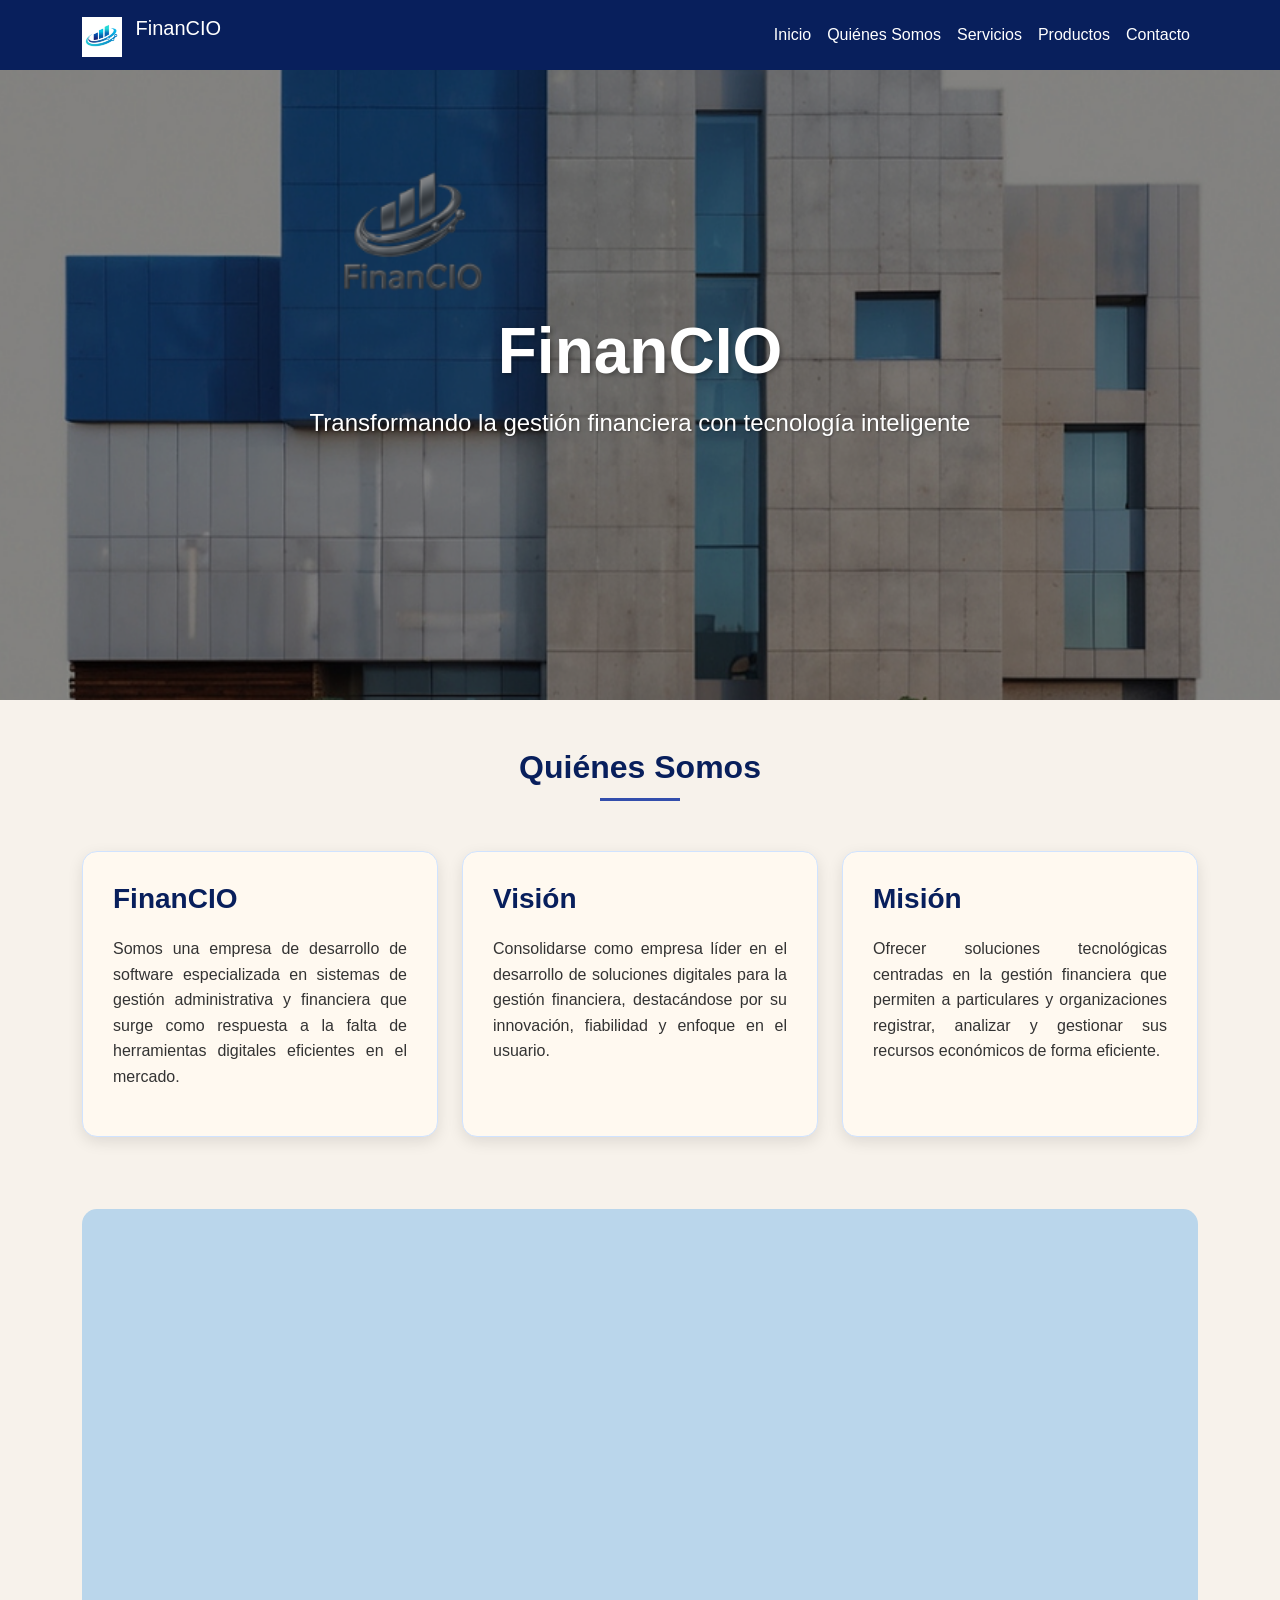
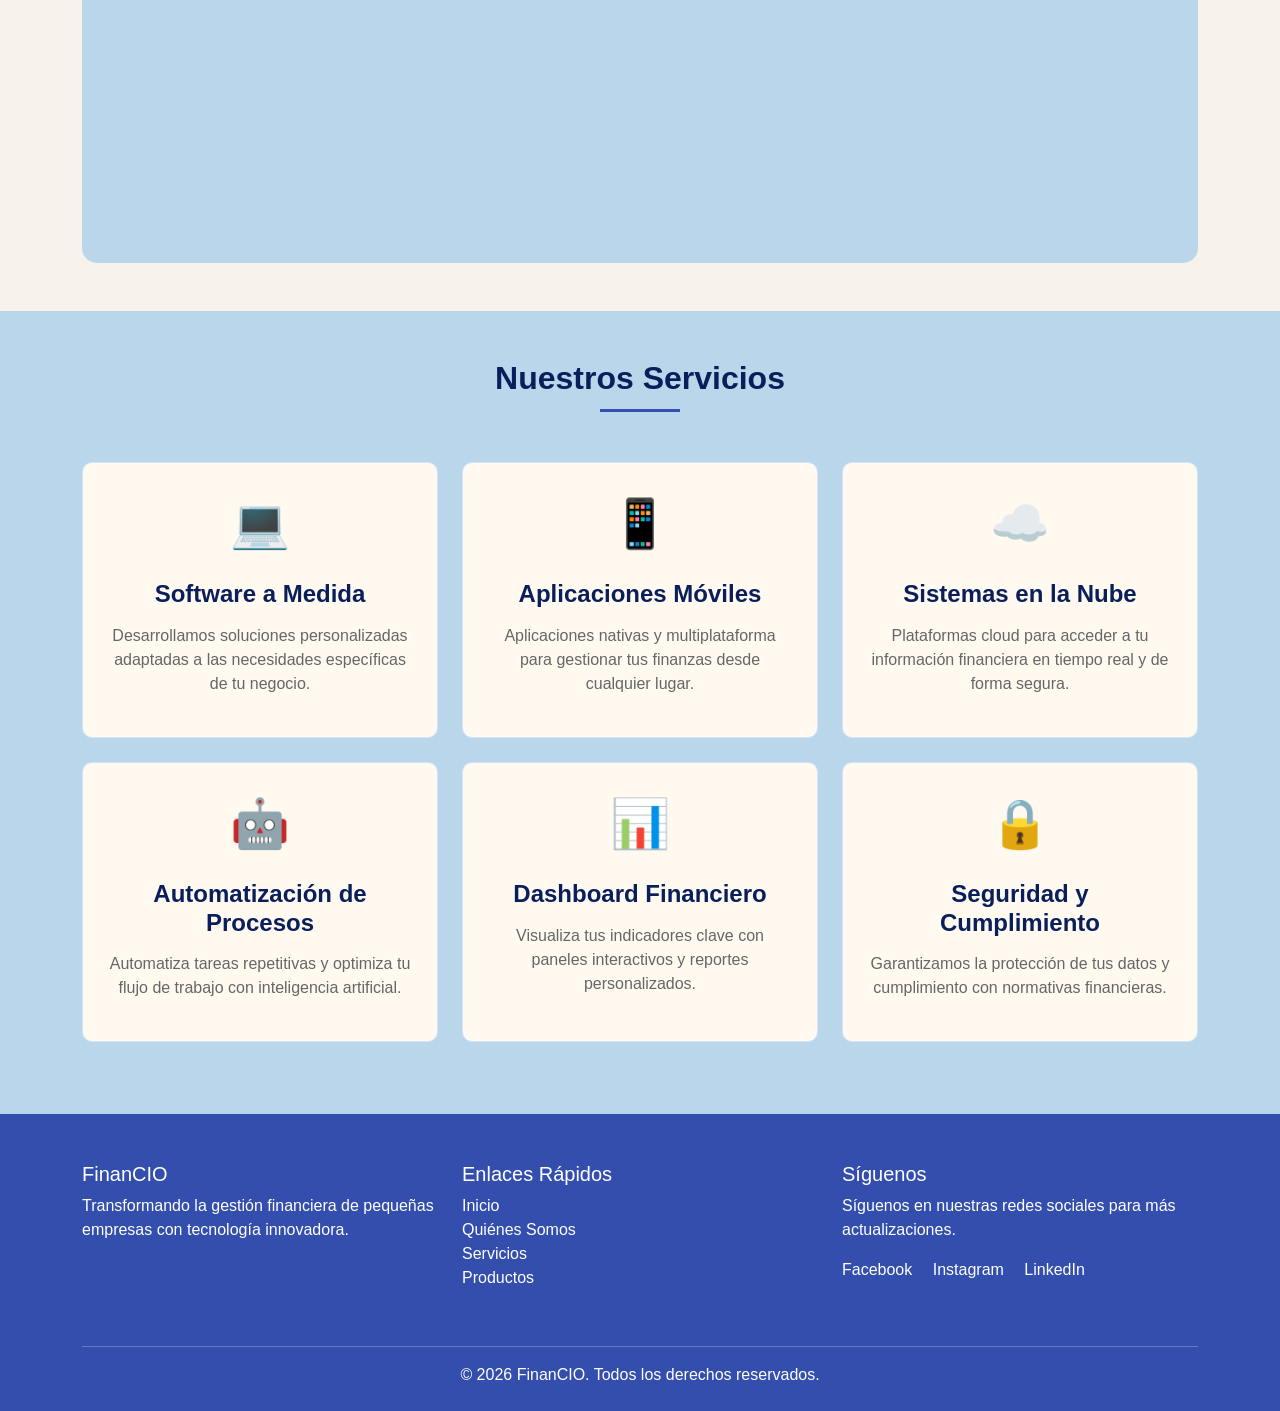
<file: index.html>
<!DOCTYPE html>
<html lang="es">

<head>
    <meta charset="UTF-8">
    <meta name="viewport" content="width=device-width, initial-scale=1.0">
    <title>FinanCIO - Transformación Financiera</title>
    <link href="assets/css/bootstrap.min.css" rel="stylesheet">
    <link href="assets/css/styles.css" rel="stylesheet">
</head>

<body>

    <!-- Navbar -->
    <div id="nav-placeholder"></div>

    <!-- Sección 1: Eslogan -->
    <section id="eslogan" class="eslogan-section py-6">
        <div class="eslogan-overlay"></div>
        <div class="eslogan-content">
            <h1>FinanCIO</h1>
            <p>Transformando la gestión financiera con tecnología inteligente</p>
        </div>
    </section>

    <!-- Sección 2: Quiénes Somos -->
    <section id="quienes-somos" class="py-5">
        <div class="container">
            <h2 class="section-title">Quiénes Somos</h2>

            <!-- Divs intercalados -->
            <div class="row mb-5">
                <div class="col-md-4 mb-4">
                    <div class="quienes-card">
                        <h3>FinanCIO</h3>
                        <p style="text-align: justify;">Somos una empresa de desarrollo de software especializada en
                            sistemas de gestión
                            administrativa y financiera que surge como respuesta a la falta de herramientas digitales
                            eficientes en el mercado.</p>
                    </div>
                </div>
                <div class="col-md-4 mb-4">
                    <div class="quienes-card">
                        <h3>Visión</h3>
                        <p style="text-align: justify;">Consolidarse como empresa líder en el desarrollo de soluciones
                            digitales para la gestión
                            financiera, destacándose por su innovación, fiabilidad y enfoque en el usuario.</p>
                    </div>
                </div>
                <div class="col-md-4 mb-4">
                    <div class="quienes-card">
                        <h3>Misión</h3>
                        <p style="text-align: justify;">Ofrecer soluciones tecnológicas centradas en la gestión
                            financiera que permiten a
                            particulares y organizaciones registrar, analizar y gestionar sus recursos económicos de
                            forma eficiente.</p>
                    </div>
                </div>
            </div>

            <!-- Video promocional -->
            <div class="video-container">
                <div class="ratio ratio-16x9">
                    <iframe width="560" height="315"
                        src="https://www.youtube.com/embed/_JTccyme99U?si=9PIBJdTX6k5RNw2m&amp;controls=0"
                        title="YouTube video player" frameborder="0"
                        allow="accelerometer; autoplay; clipboard-write; encrypted-media; gyroscope; picture-in-picture; web-share"
                        referrerpolicy="strict-origin-when-cross-origin" allowfullscreen></iframe>
                </div>
            </div>
        </div>
    </section>

    <!-- Sección 3: Servicios -->
    <section id="servicios" class="py-5" style="background-color: #bad6eb;">
        <div class="container">
            <h2 class="section-title">Nuestros Servicios</h2>
            <div class="row">
                <div class="col-md-4 mb-4">
                    <div class="servicio-card">
                        <div class="servicio-icon">💻</div>
                        <h4>Software a Medida</h4>
                        <p>Desarrollamos soluciones personalizadas adaptadas a las necesidades específicas de tu
                            negocio.</p>
                    </div>
                </div>
                <div class="col-md-4 mb-4">
                    <div class="servicio-card">
                        <div class="servicio-icon">📱</div>
                        <h4>Aplicaciones Móviles</h4>
                        <p>Aplicaciones nativas y multiplataforma para gestionar tus finanzas desde cualquier lugar.</p>
                    </div>
                </div>
                <div class="col-md-4 mb-4">
                    <div class="servicio-card">
                        <div class="servicio-icon">☁️</div>
                        <h4>Sistemas en la Nube</h4>
                        <p>Plataformas cloud para acceder a tu información financiera en tiempo real y de forma segura.
                        </p>
                    </div>
                </div>
                <div class="col-md-4 mb-4">
                    <div class="servicio-card">
                        <div class="servicio-icon">🤖</div>
                        <h4>Automatización de Procesos</h4>
                        <p>Automatiza tareas repetitivas y optimiza tu flujo de trabajo con inteligencia artificial.</p>
                    </div>
                </div>
                <div class="col-md-4 mb-4">
                    <div class="servicio-card">
                        <div class="servicio-icon">📊</div>
                        <h4>Dashboard Financiero</h4>
                        <p>Visualiza tus indicadores clave con paneles interactivos y reportes personalizados.</p>
                    </div>
                </div>
                <div class="col-md-4 mb-4">
                    <div class="servicio-card">
                        <div class="servicio-icon">🔒</div>
                        <h4>Seguridad y Cumplimiento</h4>
                        <p>Garantizamos la protección de tus datos y cumplimiento con normativas financieras.</p>
                    </div>
                </div>
            </div>
        </div>
    </section>

    <!-- Footer -->
    <div id="footer-placeholder"></div>

    <script src="assets/js/bootstrap.bundle.min.js"></script>
    <script>
        // Cargar navbar y footer
        fetch('./components/nav-bar.html')
            .then(response => response.text())
            .then(data => {
                document.getElementById('nav-placeholder').innerHTML = data;
            })
            .catch(error => console.error('Error cargando navbar:', error));

        fetch('./components/footer.html')
            .then(response => response.text())
            .then(data => {
                document.getElementById('footer-placeholder').innerHTML = data;
            })
            .catch(error => console.error('Error cargando footer:', error));
    </script>
</body>

</html>
</file>
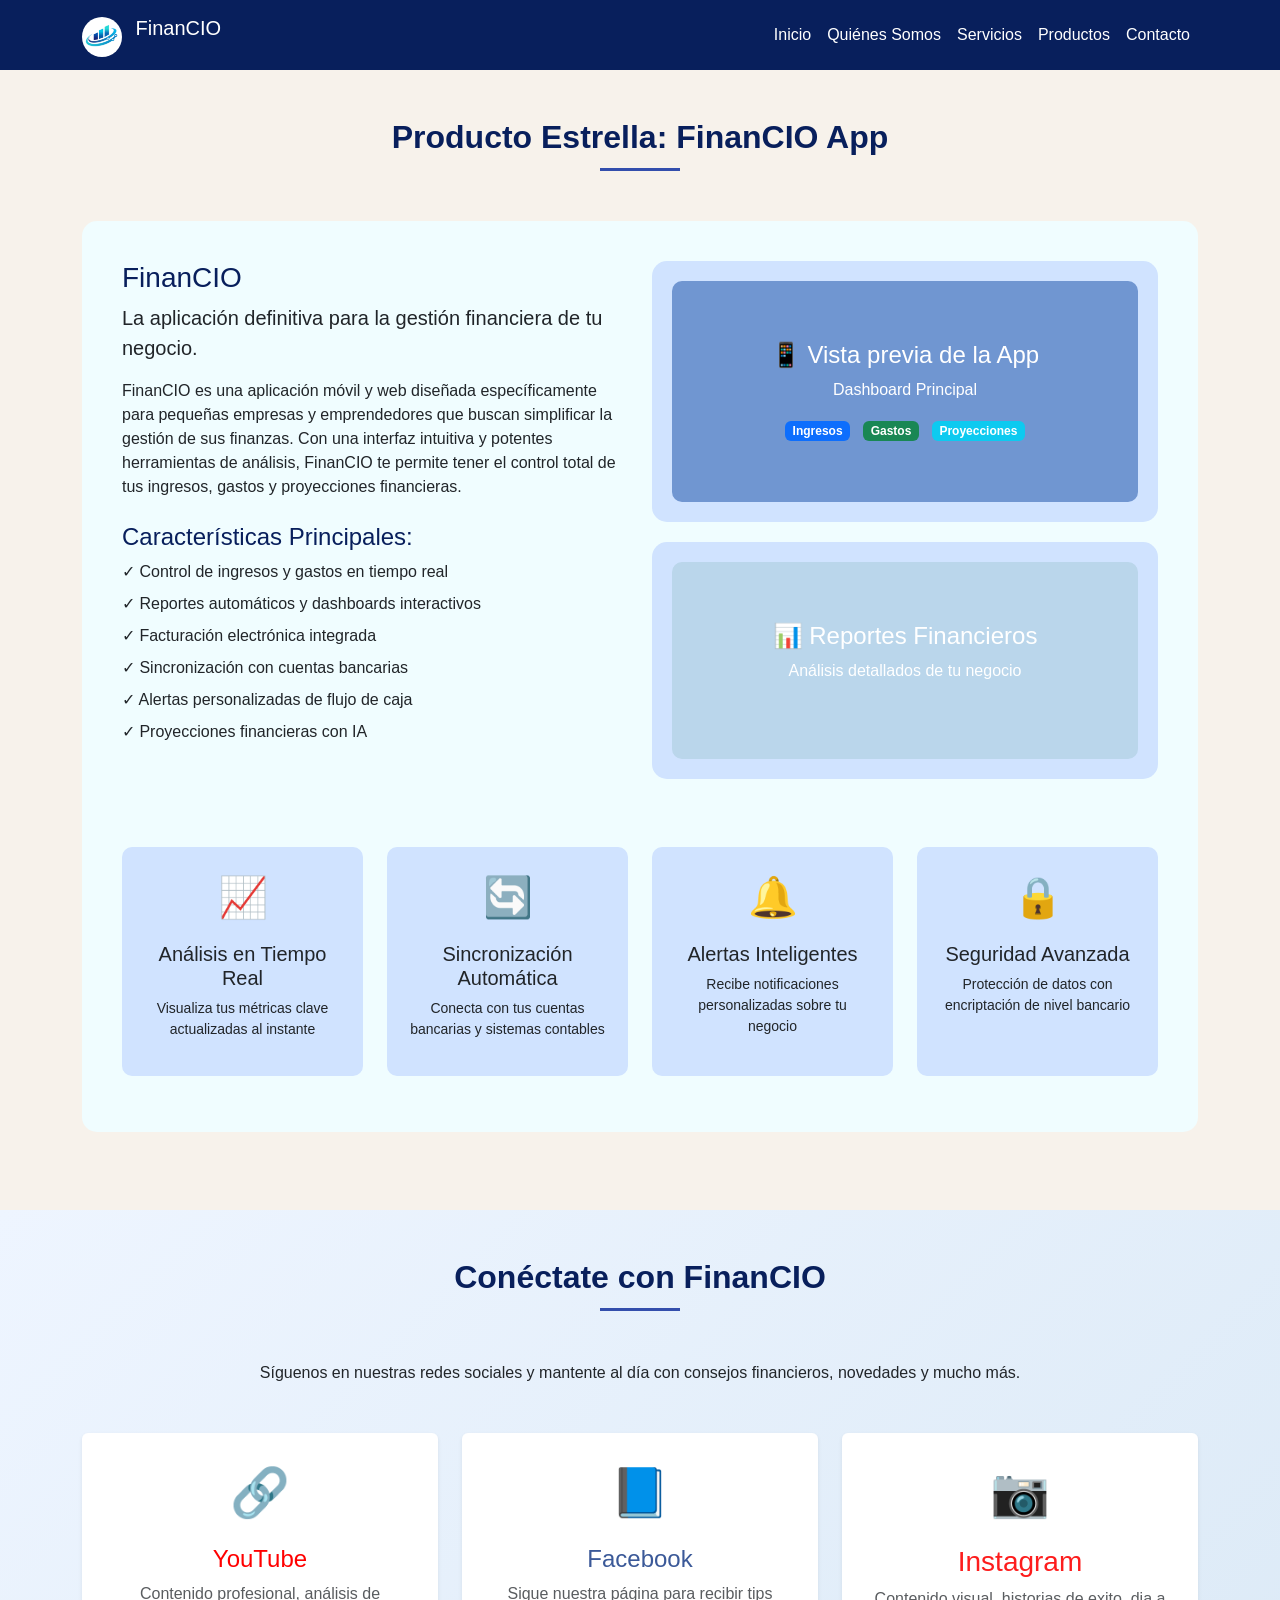
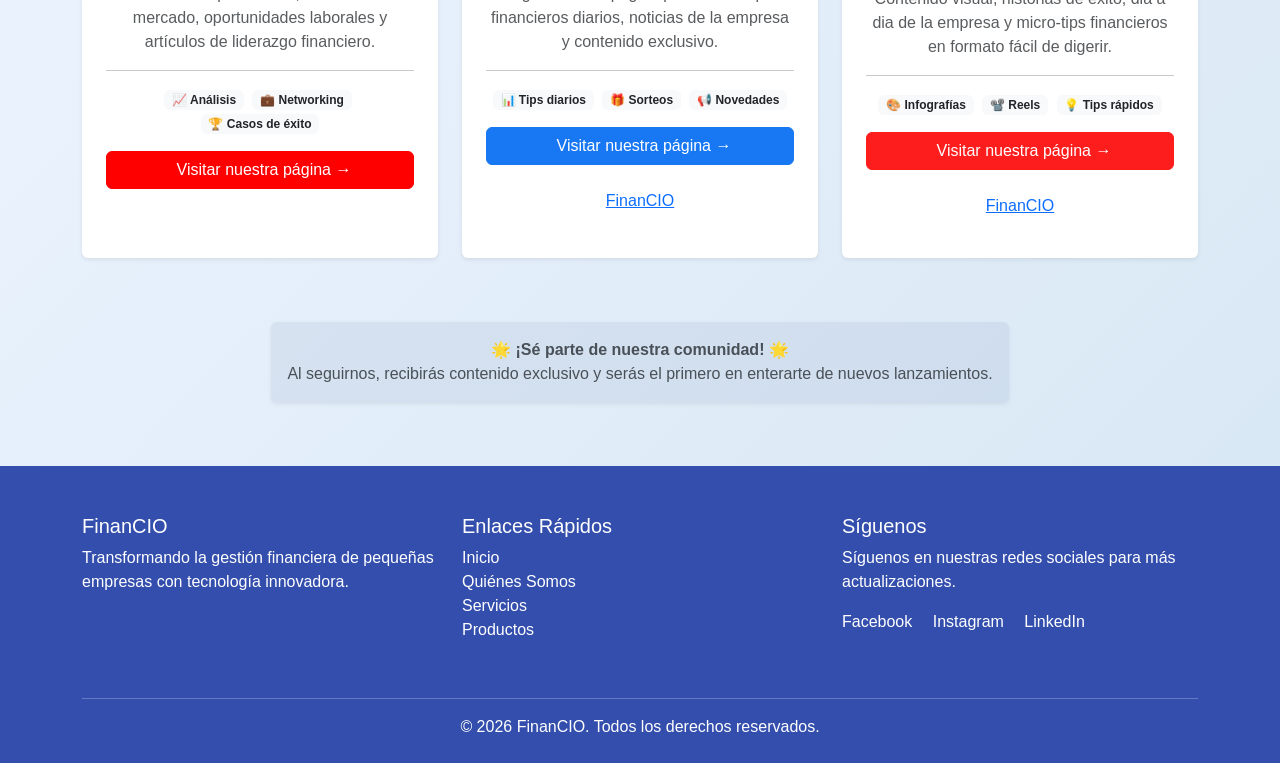
<file: pages/Productos.html>
<!DOCTYPE html>
<html lang="es">

<head>
    <meta charset="UTF-8">
    <meta name="viewport" content="width=device-width, initial-scale=1.0">
    <title>FinanCIO - Productos</title>
    <link href="../assets/css/bootstrap.min.css" rel="stylesheet">
    <link href="../assets/css/styles.css" rel="stylesheet">
    <style>
        /* Estilos adicionales para la página de productos */
        .app-screenshot {
            background-color: #d0e3ff;
            border-radius: 15px;
            padding: 20px;
            text-align: center;
            margin-bottom: 20px;
        }

        .app-screenshot-placeholder {
            background-color: #7096d1;
            border-radius: 10px;
            padding: 60px 20px;
            color: white;
            text-align: center;
        }

        .social-preview {
            background-color: #fff9f0;
            border-radius: 10px;
            padding: 20px;
            margin-bottom: 20px;
            border: 1px solid #d0e3ff;
        }

        .social-preview h5 {
            color: #081f5c;
            margin-bottom: 15px;
        }

        .post-preview {
            background-color: #f7f2eb;
            padding: 15px;
            border-radius: 8px;
            margin-bottom: 15px;
            border-left: 4px solid #334eac;
        }

        .post-preview small {
            color: #7096d1;
        }
    </style>
</head>

<body>
    <div id="fb-root"></div>
    <script async defer crossorigin="anonymous" src="https://connect.facebook.net/es_ES/sdk.js#xfbml=1&version=v18.0"
        nonce="FinanCIO"></script>
    <!-- Navbar -->
    <div id="nav-placeholder"></div>

    <!-- Sección 1: Productos -->
    <section class="py-5">
        <div class="container">
            <h2 class="section-title">Producto Estrella: FinanCIO App</h2>

            <div class="producto-estrella">
                <div class="row">
                    <div class="col-lg-6 mb-4">
                        <h3 style="color: #081f5c;">FinanCIO</h3>
                        <p class="lead">La aplicación definitiva para la gestión financiera de tu negocio.</p>
                        <p>FinanCIO es una aplicación móvil y web diseñada específicamente para pequeñas empresas y
                            emprendedores que buscan simplificar la gestión de sus finanzas. Con una interfaz intuitiva
                            y potentes herramientas de análisis, FinanCIO te permite tener el control total de tus
                            ingresos, gastos y proyecciones financieras.</p>

                        <h4 class="mt-4" style="color: #081f5c;">Características Principales:</h4>
                        <ul class="list-unstyled">
                            <li class="mb-2">✓ Control de ingresos y gastos en tiempo real</li>
                            <li class="mb-2">✓ Reportes automáticos y dashboards interactivos</li>
                            <li class="mb-2">✓ Facturación electrónica integrada</li>
                            <li class="mb-2">✓ Sincronización con cuentas bancarias</li>
                            <li class="mb-2">✓ Alertas personalizadas de flujo de caja</li>
                            <li class="mb-2">✓ Proyecciones financieras con IA</li>
                        </ul>
                    </div>
                    <div class="col-lg-6 mb-4">
                        <div class="app-screenshot">
                            <div class="app-screenshot-placeholder">
                                <h4>📱 Vista previa de la App</h4>
                                <p>Dashboard Principal</p>
                                <div class="mt-3">
                                    <span class="badge bg-primary me-2">Ingresos</span>
                                    <span class="badge bg-success me-2">Gastos</span>
                                    <span class="badge bg-info">Proyecciones</span>
                                </div>
                            </div>
                        </div>
                        <div class="app-screenshot">
                            <div class="app-screenshot-placeholder" style="background-color: #bad6eb;">
                                <h4>📊 Reportes Financieros</h4>
                                <p>Análisis detallados de tu negocio</p>
                            </div>
                        </div>
                    </div>
                </div>

                <!-- Funciones destacadas -->
                <div class="row mt-4">
                    <div class="col-md-3 mb-3">
                        <div class="feature-card">
                            <div class="feature-icon">📈</div>
                            <h5>Análisis en Tiempo Real</h5>
                            <p class="small">Visualiza tus métricas clave actualizadas al instante</p>
                        </div>
                    </div>
                    <div class="col-md-3 mb-3">
                        <div class="feature-card">
                            <div class="feature-icon">🔄</div>
                            <h5>Sincronización Automática</h5>
                            <p class="small">Conecta con tus cuentas bancarias y sistemas contables</p>
                        </div>
                    </div>
                    <div class="col-md-3 mb-3">
                        <div class="feature-card">
                            <div class="feature-icon">🔔</div>
                            <h5>Alertas Inteligentes</h5>
                            <p class="small">Recibe notificaciones personalizadas sobre tu negocio</p>
                        </div>
                    </div>
                    <div class="col-md-3 mb-3">
                        <div class="feature-card">
                            <div class="feature-icon">🔒</div>
                            <h5>Seguridad Avanzada</h5>
                            <p class="small">Protección de datos con encriptación de nivel bancario</p>
                        </div>
                    </div>
                </div>
            </div>
        </div>
    </section>

    <!-- Sección 2: Redes Sociales Mejorada -->
    <section id="contacto" class="py-5" style="background: linear-gradient(135deg, #eef5ff 0%, #d9e8f5 100%);">
        <div class="container">
            <h2 class="section-title text-center">Conéctate con FinanCIO</h2>
            <p class="text-center mb-5">Síguenos en nuestras redes sociales y mantente al día con consejos financieros,
                novedades y mucho más.</p>

            <div class="row g-4 justify-content-center">
                <!-- Tarjeta de LinkedIn (Preparada para cuando tengas el enlace) -->
                <div class="col-md-6 col-lg-4">
                    <div class="card h-100 shadow-sm border-0 text-center">
                        <div class="card-body p-4">
                            <div class="feature-icon mb-3" style="font-size: 3rem;">🔗</div>
                            <h3 class="h4" style="color: #FF0000;">YouTube</h3>
                            <p class="card-text text-muted">Contenido profesional, análisis de mercado, oportunidades
                                laborales y artículos de liderazgo financiero.</p>
                            <hr>
                            <div class="mb-3">
                                <span class="badge bg-light text-dark me-1">📈 Análisis</span>
                                <span class="badge bg-light text-dark me-1">💼 Networking</span>
                                <span class="badge bg-light text-dark">🏆 Casos de éxito</span>
                            </div>
                            <!-- Enlace pendiente: cambia '#' por tu enlace de LinkedIn -->
                            <a href="#" target="_blank" rel="noopener noreferrer" class="btn btn-primary w-100"
                                style="background-color: #FF0000; border-color: #FF0000;"
                                onmouseover="this.style.backgroundColor='transparent'; this.style.color='#FF0000';"
                                onmouseout="this.style.backgroundColor='#FF0000'; this.style.color='white';">
                                <i class="bi bi-linkedin me-2"></i> Visitar nuestra página →
                            </a>
                        </div>
                    </div>
                </div>
                <!-- Tarjeta de Facebook (CON TU ENLACE REAL) -->
                <div class="col-md-6 col-lg-4">
                    <div class="card h-100 shadow-sm border-0 text-center">
                        <div class="card-body p-4">
                            <div class="feature-icon mb-3" style="font-size: 3rem;">📘</div>
                            <h3 class="h4" style="color: #3B5998;">Facebook</h3>
                            <p class="card-text text-muted">Sigue nuestra página para recibir tips financieros diarios,
                                noticias de la empresa y contenido exclusivo.</p>
                            <hr>
                            <div class="mb-3">
                                <span class="badge bg-light text-dark me-1">📊 Tips diarios</span>
                                <span class="badge bg-light text-dark me-1">🎁 Sorteos</span>
                                <span class="badge bg-light text-dark">📢 Novedades</span>
                            </div>
                            <!-- Botón con enlace REAL de Facebook -->
                            <a href="https://www.facebook.com/profile.php?id=61575421395790" target="_blank"
                                rel="noopener noreferrer" class="btn btn-primary w-100"
                                style="border-color: #1877f2; background-color: #1877f2;"
                                onmouseover="this.style.backgroundColor='transparent'; this.style.color='#1877f2';"
                                onmouseout="this.style.backgroundColor='#1877f2'; this.style.color='white';">
                                <i class="bi bi-facebook me-2"></i> Visitar nuestra página →
                            </a>
                            <!-- Opcional: Feed embebido de Facebook (comentado por defecto) -->
                            <div class="mt-4">
                                <div class="fb-page" data-href="https://www.facebook.com/profile.php?id=61575421395790"
                                    data-tabs="timeline" data-width="" data-height="300" data-small-header="true"
                                    data-adapt-container-width="true" data-hide-cover="false" data-show-facepile="true">
                                    <blockquote cite="https://www.facebook.com/profile.php?id=61575421395790"
                                        class="fb-xfbml-parse-ignore">
                                        <a href="https://www.facebook.com/profile.php?id=61575421395790">FinanCIO</a>
                                    </blockquote>
                                </div>
                            </div>

                        </div>
                    </div>
                </div>

                <!-- Tarjeta de Instagram (Preparada para cuando tengas el enlace) -->
                <div class="col-md-6 col-lg-4">
                    <div class="card h-100 shadow-sm border-0 text-center">
                        <div class="card-body p-4">
                            <div class="feature-icon mb-3" style="font-size: 3rem;">📷</div>
                            <h3 class="h3" style="color: #FD1D1D;">Instagram</h3>
                            <p class="card-text text-muted">Contenido visual, historias de exito, dia a dia de la empresa y micro-tips
                                financieros en formato fácil de digerir.</p>
                            <hr>
                            <div class="mb-3">
                                <span class="badge bg-light text-dark me-1">🎨 Infografías</span>
                                <span class="badge bg-light text-dark me-1">📽️ Reels</span>
                                <span class="badge bg-light text-dark">💡 Tips rápidos</span>
                            </div>
                            <!-- Enlace pendiente: cambia '#' por tu enlace de Instagram -->
                            <a href="https://www.instagram.com/fina.nzas46/" target="_blank" rel="noopener noreferrer"
                                class="btn btn-primary w-100" style="border-color: #FD1D1D; background-color: #FD1D1D;"
                                onmouseover="this.style.backgroundColor='transparent'; this.style.color='#FD1D1D';"
                                onmouseout="this.style.backgroundColor='#FD1D1D'; this.style.color='white';">
                                <i class="bi bi-instagram me-2"></i> Visitar nuestra página →
                            </a>
                            <!-- Opcional: Feed embebido de Instagram (comentado por defecto) -->
                            <div class="mt-4">
                                <div class="fb-page" data-href="https://www.instagram.com/fina.nzas46/"
                                    data-tabs="timeline" data-width="" data-height="300" data-small-header="true"
                                    data-adapt-container-width="true" data-hide-cover="false" data-show-facepile="true">
                                    <blockquote cite="https://www.instagram.com/fina.nzas46/"
                                        class="fb-xfbml-parse-ignore">
                                        <a href="https://www.instagram.com/fina.nzas46/">FinanCIO</a>
                                    </blockquote>
                                </div>
                            </div>
                        </div>
                    </div>
                </div>
            </div>

            <!-- Mensaje adicional de comunidad -->
            <div class="text-center mt-5 pt-3">
                <div class="alert alert-light shadow-sm d-inline-block" role="alert"
                    style="background-color: #081f5c10; border: none;">
                    🌟 <strong>¡Sé parte de nuestra comunidad!</strong> 🌟 <br>
                    Al seguirnos, recibirás contenido exclusivo y serás el primero en enterarte de nuevos lanzamientos.
                </div>
            </div>
        </div>
    </section>

    <!-- Footer -->
    <div id="footer-placeholder"></div>

    <script src="../assets/js/bootstrap.bundle.min.js"></script>
    <script>
        // Cargar navbar y footer
        fetch('../components/nav-bar-op.html')
            .then(response => response.text())
            .then(data => {
                document.getElementById('nav-placeholder').innerHTML = data;
            })
            .catch(error => console.error('Error cargando navbar:', error));

        fetch('../components/footer-op.html')
            .then(response => response.text())
            .then(data => {
                document.getElementById('footer-placeholder').innerHTML = data;
            })
            .catch(error => console.error('Error cargando footer:', error));
    </script>
</body>

</html>
</file>
<file: assets/css/styles.css>
/* Estilos personalizados para FinanCIO */
body {
    background-color: #f7f2eb;
    font-family: 'Segoe UI', Tahoma, Geneva, Verdana, sans-serif;
}

/* Sección eslogan */
.eslogan-section {
    position: relative;
    height: 70vh;
    min-height: 300px;
    background-image: url('../../media/img/FinanCIO_Edificio.png');
    background-size: 120% 120%;
    background-position: center;
    background-attachment: fixed;
    display: flex;
    align-items: center;
    justify-content: center;
    text-align: center;
}

.eslogan-overlay {
    position: absolute;
    top: 0;
    left: 0;
    right: 0;
    bottom: 0;
    background: rgba(0, 0, 0, 0.452);
}

.eslogan-content {
    position: relative;
    z-index: 2;
    color: white;
    padding: 20px;
}

.eslogan-content h1 {
    font-size: 4rem;
    font-weight: bold;
    margin-bottom: 1rem;
    text-shadow: 2px 2px 4px rgba(0,0,0,0.3);
}

.eslogan-content p {
    font-size: 1.5rem;
    text-shadow: 1px 1px 2px rgba(0,0,0,0.3);
}

/* Sección quienes somos */
.quienes-card {
    background-color: #fff9f0;
    border-radius: 15px;
    padding: 30px;
    box-shadow: 0 5px 15px rgba(0,0,0,0.1);
    transition: transform 0.3s ease;
    height: 100%;
    border: 1px solid #d0e3ff;
}

.quienes-card:hover {
    transform: translateY(-5px);
}

.quienes-card h3 {
    color: #081f5c;
    margin-bottom: 20px;
    font-weight: bold;
}

.quienes-card p {
    color: #333;
    line-height: 1.6;
}

/* Video container */
.video-container {
    background-color: #bad6eb;
    border-radius: 15px;
    padding: 30px;
}

/* Sección servicios */
.servicio-card {
    background-color: #fff9f0;
    border-radius: 10px;
    padding: 25px;
    text-align: center;
    transition: all 0.3s ease;
    height: 100%;
    border: 1px solid #d0e3ff;
}

.servicio-card:hover {
    transform: translateY(-5px);
    box-shadow: 0 10px 25px rgba(0,0,0,0.1);
}

.servicio-icon {
    font-size: 3rem;
    margin-bottom: 20px;
    display: inline-block;
}

.servicio-card h4 {
    color: #081f5c;
    margin-bottom: 15px;
    font-weight: bold;
}

.servicio-card p {
    color: #666;
}

/* Sección producto estrella */
.producto-estrella {
    background-color: #f0fdff;
    border-radius: 15px;
    padding: 40px;
    margin-bottom: 30px;
}

.feature-card {
    background-color: #d0e3ff;
    border-radius: 10px;
    padding: 20px;
    text-align: center;
    transition: transform 0.3s ease;
    height: 100%;
}

.feature-card:hover {
    transform: translateY(-5px);
}

.feature-icon {
    font-size: 2.5rem;
    margin-bottom: 15px;
    display: inline-block;
}

/* Sección contacto */
.redes-sociales {
    background-color: #fff9f0;
    border-radius: 15px;
    padding: 30px;
    margin-bottom: 30px;
}

.red-social-card {
    background-color: #bad6eb;
    border-radius: 10px;
    padding: 20px;
    text-align: center;
    transition: transform 0.3s ease;
    height: 100%;
    cursor: pointer;
}

.red-social-card:hover {
    transform: translateY(-5px);
    background-color: #7096d1;
    color: white;
}

.red-social-card h4 {
    margin-top: 15px;
    margin-bottom: 10px;
}

/* Utilidades */
.section-title {
    text-align: center;
    margin-bottom: 50px;
    color: #081f5c;
    font-weight: bold;
    position: relative;
    padding-bottom: 15px;
}

.section-title::after {
    content: '';
    position: absolute;
    bottom: 0;
    left: 50%;
    transform: translateX(-50%);
    width: 80px;
    height: 3px;
    background-color: #334eac;
}
/* Nav-bar logo*/
.nav-bar-logo{
    border-radius: 10%;
}
/* Responsive */
@media (max-width: 768px) {
    .eslogan-content h1 {
        font-size: 2rem;
    }
    
    .eslogan-content p {
        font-size: 1rem;
    }
    
    .eslogan-section {
        height: 50vh;
        min-height: 400px;
    }
    
    .quienes-card {
        margin-bottom: 20px;
    }
    
    .servicio-card {
        margin-bottom: 20px;
    }
}
</file>
